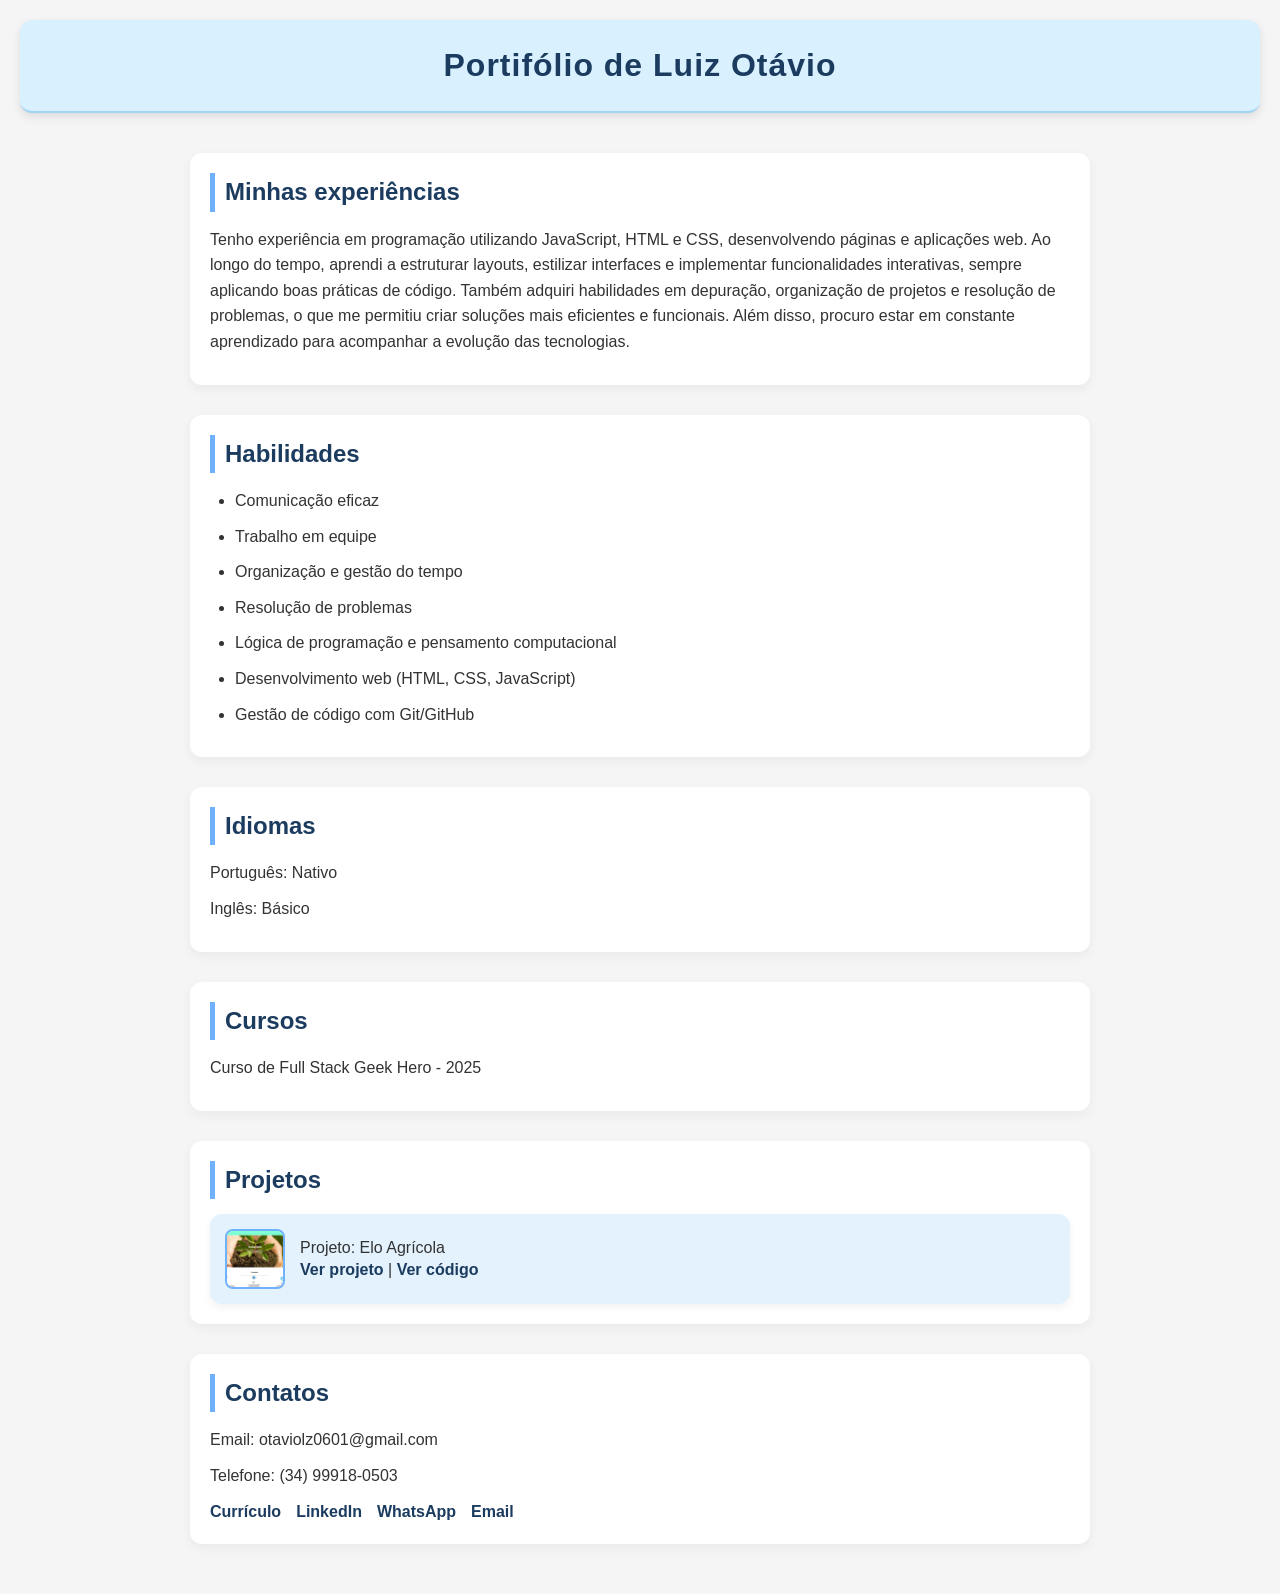
<file: index.html>
<!DOCTYPE html>
<html lang="pt-BR">

<head>
  <meta charset="UTF-8">
  <title>Portifólio de Luiz Otávio</title>
  <link rel="stylesheet" href="./css/index.css">
</head>

<body>
  <header class="titulo">
    <h2>Portifólio de Luiz Otávio</h2>
  </header>

  <main class="container">
    <section class="sessao">
      <h3>Minhas experiências</h3>
      <p class="sobremim">
        Tenho experiência em programação utilizando JavaScript, HTML e CSS, desenvolvendo páginas e aplicações web. Ao
        longo do tempo, aprendi a estruturar layouts, estilizar interfaces e implementar funcionalidades interativas,
        sempre aplicando boas práticas de código. Também adquiri habilidades em depuração, organização de projetos e
        resolução de problemas, o que me permitiu criar soluções mais eficientes e funcionais. Além disso, procuro estar
        em constante aprendizado para acompanhar a evolução das tecnologias.
      </p>
    </section>

    <section class="sessao">
      <h3>Habilidades</h3>
      <ul>
        <li>Comunicação eficaz</li>
        <li>Trabalho em equipe</li>
        <li>Organização e gestão do tempo</li>
        <li>Resolução de problemas</li>
        <li>Lógica de programação e pensamento computacional</li>
        <li>Desenvolvimento web (HTML, CSS, JavaScript)</li>
        <li>Gestão de código com Git/GitHub</li>
      </ul>
    </section>

    <section class="sessao">
      <h3>Idiomas</h3>
      <p>Português: Nativo</p>
      <p>Inglês: Básico</p>
    </section>

    <section class="sessao">
      <h3>Cursos</h3>
      <p>Curso de Full Stack Geek Hero - 2025</p>
    </section>

    <section class="sessao">
      <h3>Projetos</h3>
      <div class="projeto">
        <img src="eloagricola.jpg" alt="Projeto Elo Agrícola">
        <div class="info-projeto">
          <p>Projeto: Elo Agrícola</p>
          <p>
            <a href="https://luizbr22gg.github.io/projeto-site-copiado-elo-agricola/">Ver projeto</a> |
            <a href="https://github.com/LUIZBR22gg/projeto-site-copiado-elo-agricola">Ver código</a>
          </p>
        </div>
      </div>
    </section>

    <section class="sessao">
      <h3>Contatos</h3>
      <p>Email: otaviolz0601@gmail.com</p>
      <p>Telefone: (34) 99918-0503</p>
      <div class="links">
        <a href="https://github.com/LUIZBR22gg/projetos/raw/main/Captura%20de%20tela%202025-09-09%20201637.pdf">Currículo</a>
        <a href="https://www.linkedin.com/">LinkedIn</a>
        <a href="https://web.whatsapp.com/send/?phone=08007614631&text=Olá%20vim%20pelo%20seu%20portfólio">WhatsApp</a>
        <a href="mailto:herogeekeduc08@gmail.com?subject=Contato&body=Olá%20vim%20pelo%20seu%20portfólio">Email</a>
      </div>
    </section>
  </main>
</body>
</html>
</file>
<file: css/index.css>
/* Reset simples */
* {
  margin: 0;
  padding: 0;
  box-sizing: border-box;
}

body {
  font-family: 'Segoe UI', Tahoma, Geneva, Verdana, sans-serif;
  background-color: #f5f5f5; /* fundo claro suave */
  color: #333; /* texto escuro */
  line-height: 1.6;
  padding: 20px;
}

/* Cabeçalho */
header.titulo {
  text-align: center;
  margin-bottom: 40px;
  padding: 20px 10px;
  border-bottom: 2px solid #a2d5f2;
  background-color: #d9f0ff;
  border-radius: 12px;
  box-shadow: 0 4px 10px rgba(0, 0, 0, 0.1);
}

header h2 {
  font-size: 2rem;
  font-weight: bold;
  color: #1b3b5f;
  letter-spacing: 1px;
}

/* Container */
.container {
  max-width: 900px;
  margin: auto;
}

/* Sessões */
.sessao {
  margin-bottom: 30px;
  background-color: #ffffff;
  padding: 20px;
  border-radius: 12px;
  box-shadow: 0 4px 12px rgba(0,0,0,0.05);
  transition: transform 0.2s, box-shadow 0.2s;
}

.sessao:hover {
  transform: translateY(-3px);
  box-shadow: 0 6px 15px rgba(0,0,0,0.1);
}

.sessao h3 {
  font-size: 1.5rem;
  margin-bottom: 15px;
  border-left: 5px solid #6fb1fc;
  padding-left: 10px;
  color: #1b3b5f;
}

/* Texto e listas */
.sessao p,
.sessao li {
  margin-bottom: 10px;
  font-size: 1rem;
  color: #333;
}

ul {
  list-style-type: disc;
  padding-left: 25px;
}

/* Links */
a {
  color: #1b3b5f;
  text-decoration: none;
  font-weight: 600;
  transition: all 0.3s;
}

a:hover {
  color: #6fb1fc;
  text-decoration: underline;
}

/* Links de contato */
.links {
  display: flex;
  flex-wrap: wrap;
  gap: 15px;
  margin-top: 10px;
}

/* Miniatura do projeto */
.projeto {
  display: flex;
  align-items: center;
  gap: 15px;
  margin-top: 15px;
  padding: 15px;
  background-color: #e3f2fd; 
  border-radius: 12px;
  box-shadow: 0 4px 8px rgba(0,0,0,0.05);
  transition: transform 0.2s, box-shadow 0.2s;
}

.projeto:hover {
  transform: translateY(-5px);
  box-shadow: 0 6px 15px rgba(0,0,0,0.1);
}

.projeto img {
  width: 60px;
  height: 60px;
  object-fit: cover;
  border-radius: 8px;
  border: 2px solid #6fb1fc;
  transition: transform 0.2s, box-shadow 0.2s;
}

.projeto img:hover {
  transform: scale(1.05);
  box-shadow: 0 4px 12px rgba(111,177,252,0.3);
}

.info-projeto p {
  margin: 0;
  line-height: 1.4;
}

/* Responsividade */
@media (max-width: 600px) {
  body {
    padding: 15px;
  }

  header h2 {
    font-size: 1.5rem;
  }

  .sessao h3 {
    font-size: 1.3rem;
  }

  .projeto {
    flex-direction: column;
    align-items: flex-start;
  }

  .projeto img {
    width: 60px;
    height: 60px;
  }
}
</file>
<file: css/testeportifolio.css>
/* Reset simples */
* {
  margin: 0;
  padding: 0;
  box-sizing: border-box;
}

body {
  font-family: 'Segoe UI', Tahoma, Geneva, Verdana, sans-serif;
  background-color: #f5f5f5; /* fundo claro suave */
  color: #333; /* texto escuro */
  line-height: 1.6;
  padding: 20px;
}

/* Cabeçalho */
header.titulo {
  text-align: center;
  margin-bottom: 40px;
  padding: 20px 10px;
  border-bottom: 2px solid #a2d5f2;
  background-color: #d9f0ff;
  border-radius: 12px;
  box-shadow: 0 4px 10px rgba(0, 0, 0, 0.1);
}

header h2 {
  font-size: 2rem;
  font-weight: bold;
  color: #1b3b5f;
  letter-spacing: 1px;
}

/* Container */
.container {
  max-width: 900px;
  margin: auto;
}

/* Sessões */
.sessao {
  margin-bottom: 30px;
  background-color: #ffffff;
  padding: 20px;
  border-radius: 12px;
  box-shadow: 0 4px 12px rgba(0,0,0,0.05);
  transition: transform 0.2s, box-shadow 0.2s;
}

.sessao:hover {
  transform: translateY(-3px);
  box-shadow: 0 6px 15px rgba(0,0,0,0.1);
}

.sessao h3 {
  font-size: 1.5rem;
  margin-bottom: 15px;
  border-left: 5px solid #6fb1fc;
  padding-left: 10px;
  color: #1b3b5f;
}

/* Texto e listas */
.sessao p,
.sessao li {
  margin-bottom: 10px;
  font-size: 1rem;
  color: #333;
}

ul {
  list-style-type: disc;
  padding-left: 25px;
}

/* Links */
a {
  color: #1b3b5f;
  text-decoration: none;
  font-weight: 600;
  transition: all 0.3s;
}

a:hover {
  color: #6fb1fc;
  text-decoration: underline;
}

/* Links de contato */
.links {
  display: flex;
  flex-wrap: wrap;
  gap: 15px;
  margin-top: 10px;
}

/* Miniatura do projeto */
.projeto {
  display: flex;
  align-items: center;
  gap: 15px;
  margin-top: 15px;
  padding: 15px;
  background-color: #e3f2fd; 
  border-radius: 12px;
  box-shadow: 0 4px 8px rgba(0,0,0,0.05);
  transition: transform 0.2s, box-shadow 0.2s;
}

.projeto:hover {
  transform: translateY(-5px);
  box-shadow: 0 6px 15px rgba(0,0,0,0.1);
}

.projeto img {
  width: 60px;
  height: 60px;
  object-fit: cover;
  border-radius: 8px;
  border: 2px solid #6fb1fc;
  transition: transform 0.2s, box-shadow 0.2s;
}

.projeto img:hover {
  transform: scale(1.05);
  box-shadow: 0 4px 12px rgba(111,177,252,0.3);
}

.info-projeto p {
  margin: 0;
  line-height: 1.4;
}

/* Responsividade */
@media (max-width: 600px) {
  body {
    padding: 15px;
  }

  header h2 {
    font-size: 1.5rem;
  }

  .sessao h3 {
    font-size: 1.3rem;
  }

  .projeto {
    flex-direction: column;
    align-items: flex-start;
  }

  .projeto img {
    width: 60px;
    height: 60px;
  }
}
</file>
